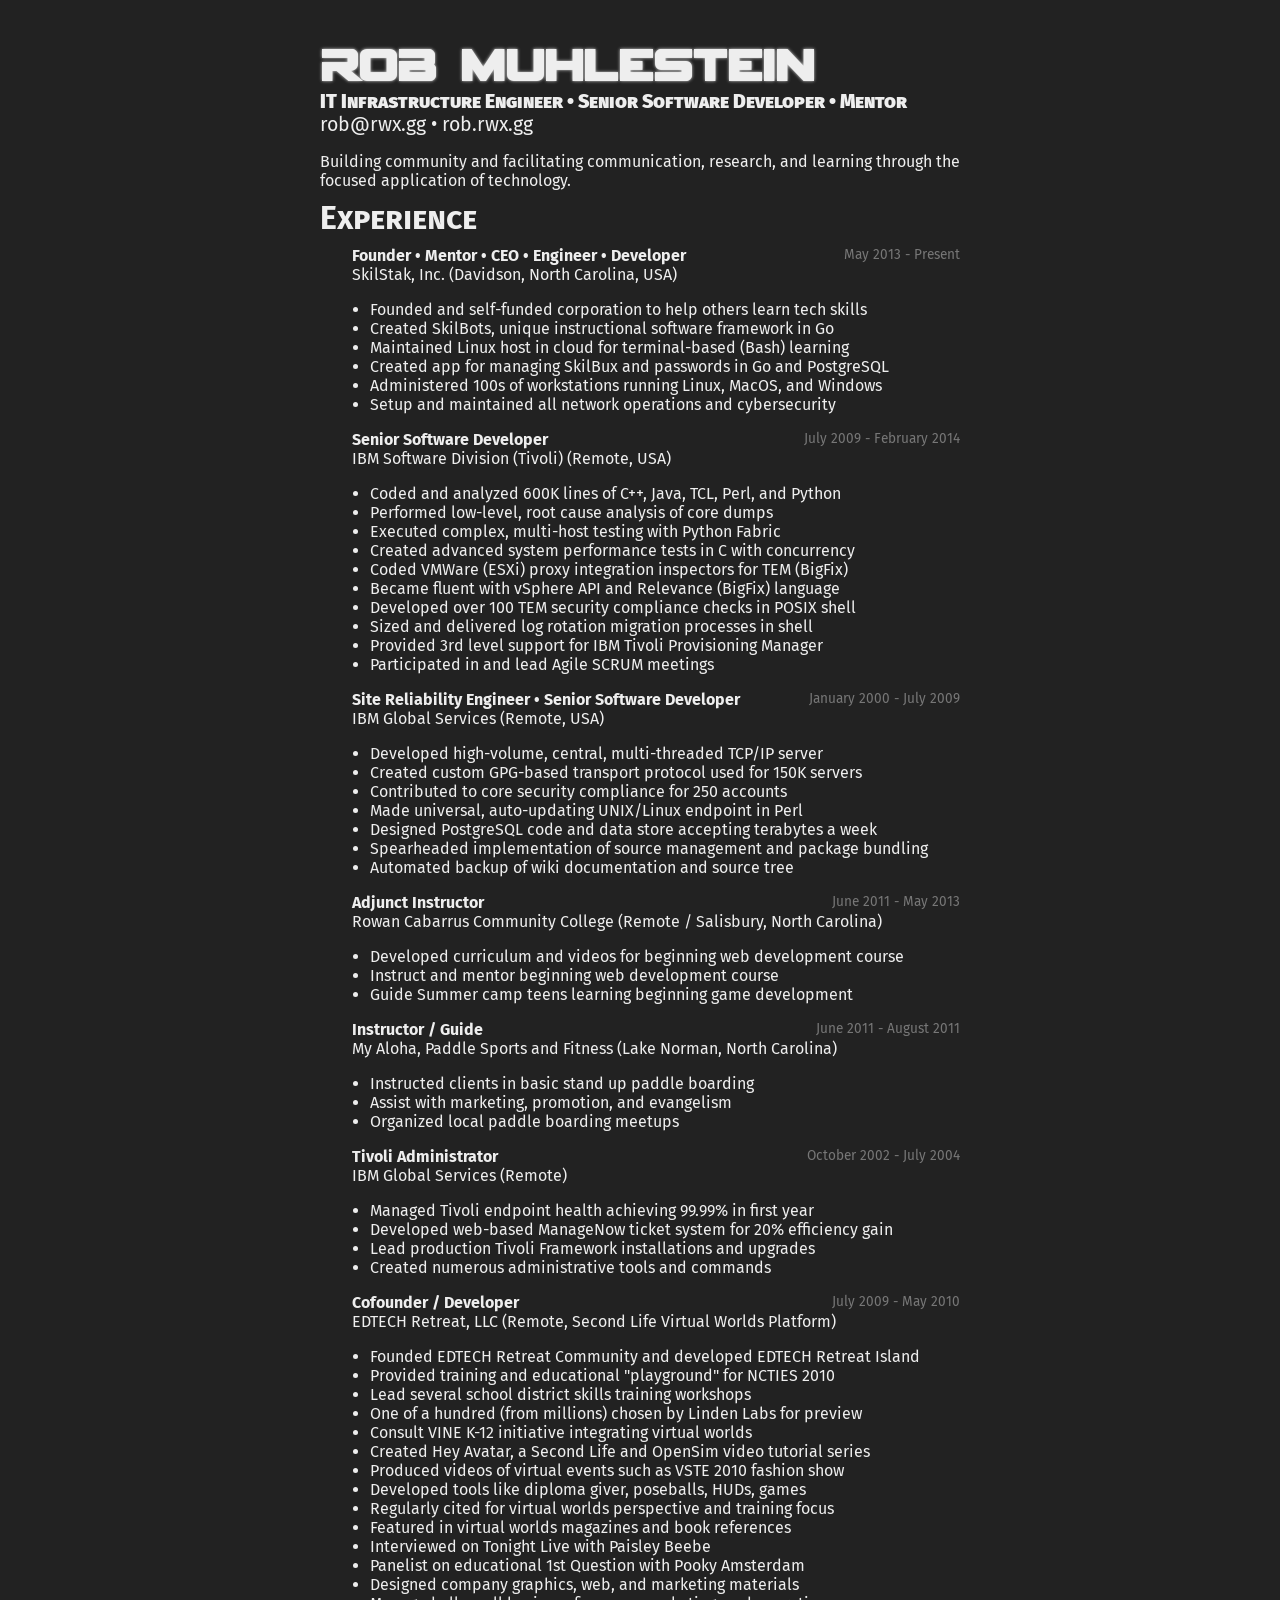
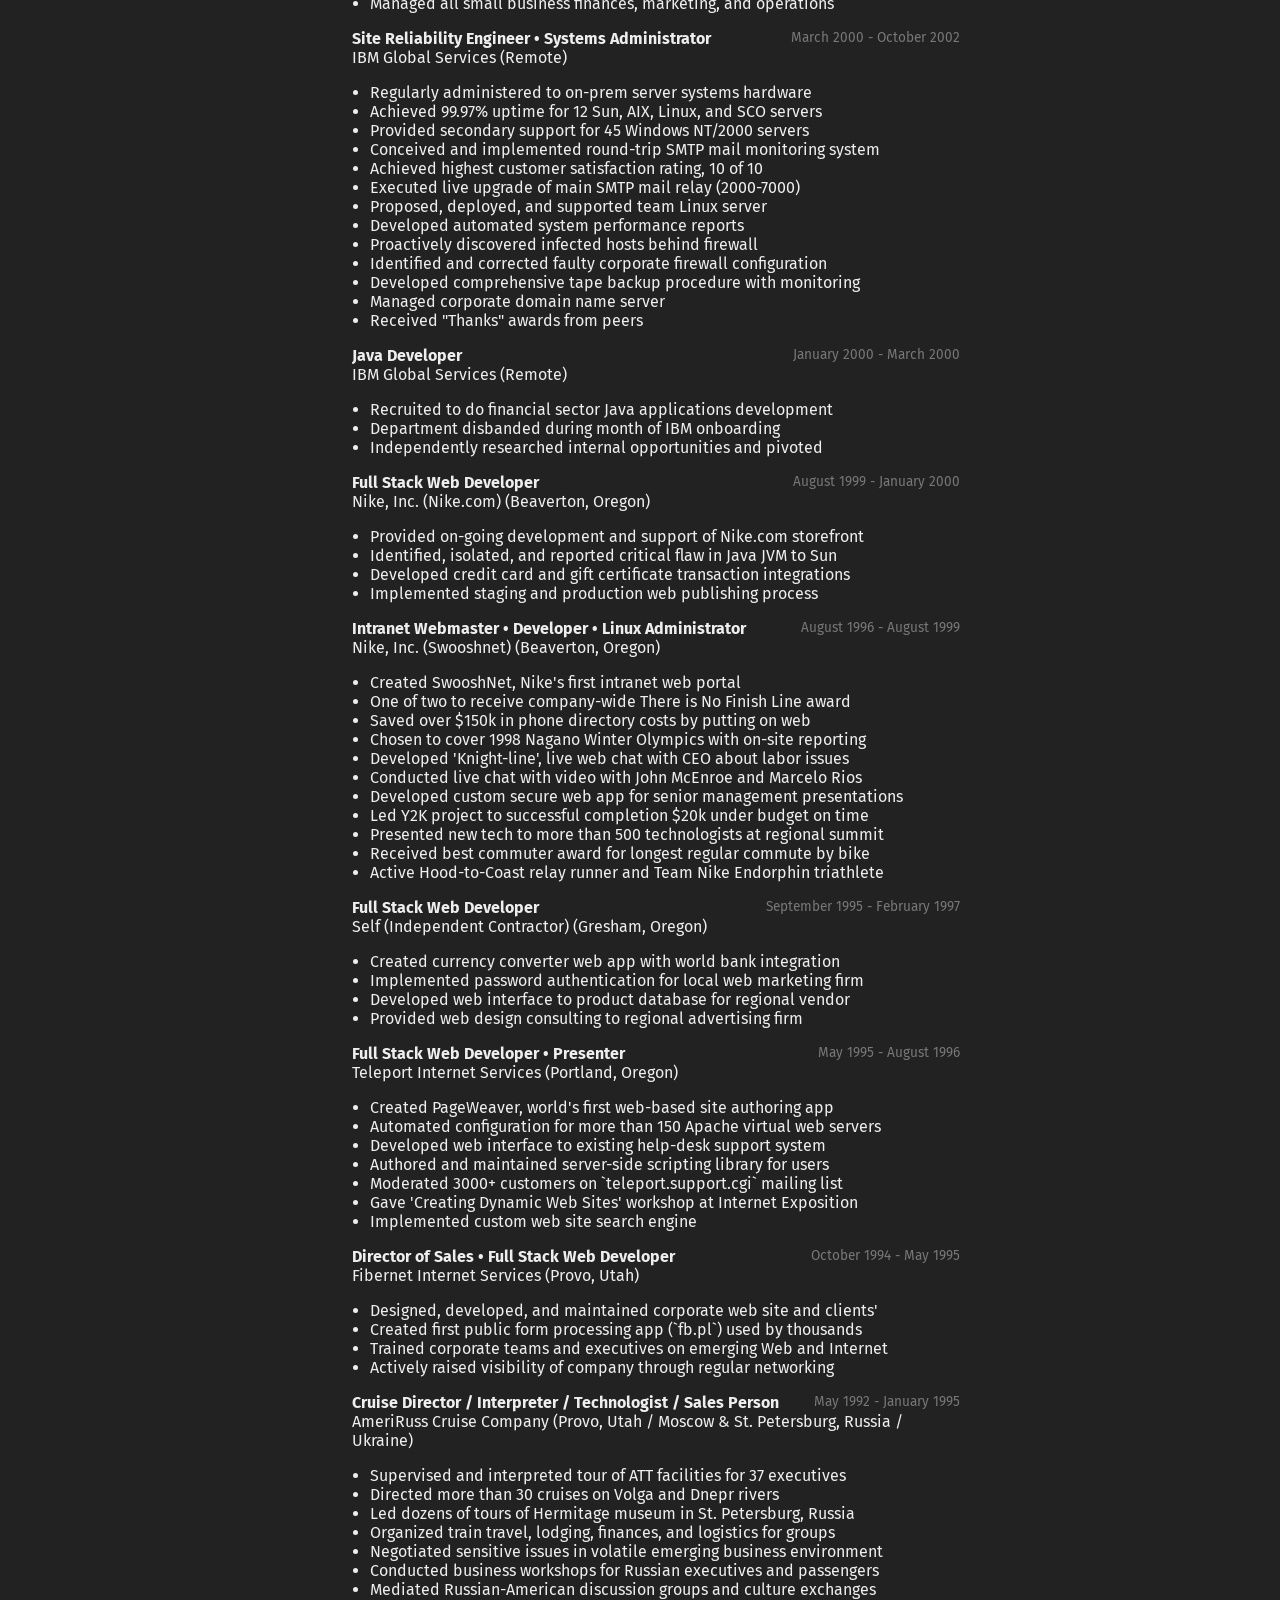
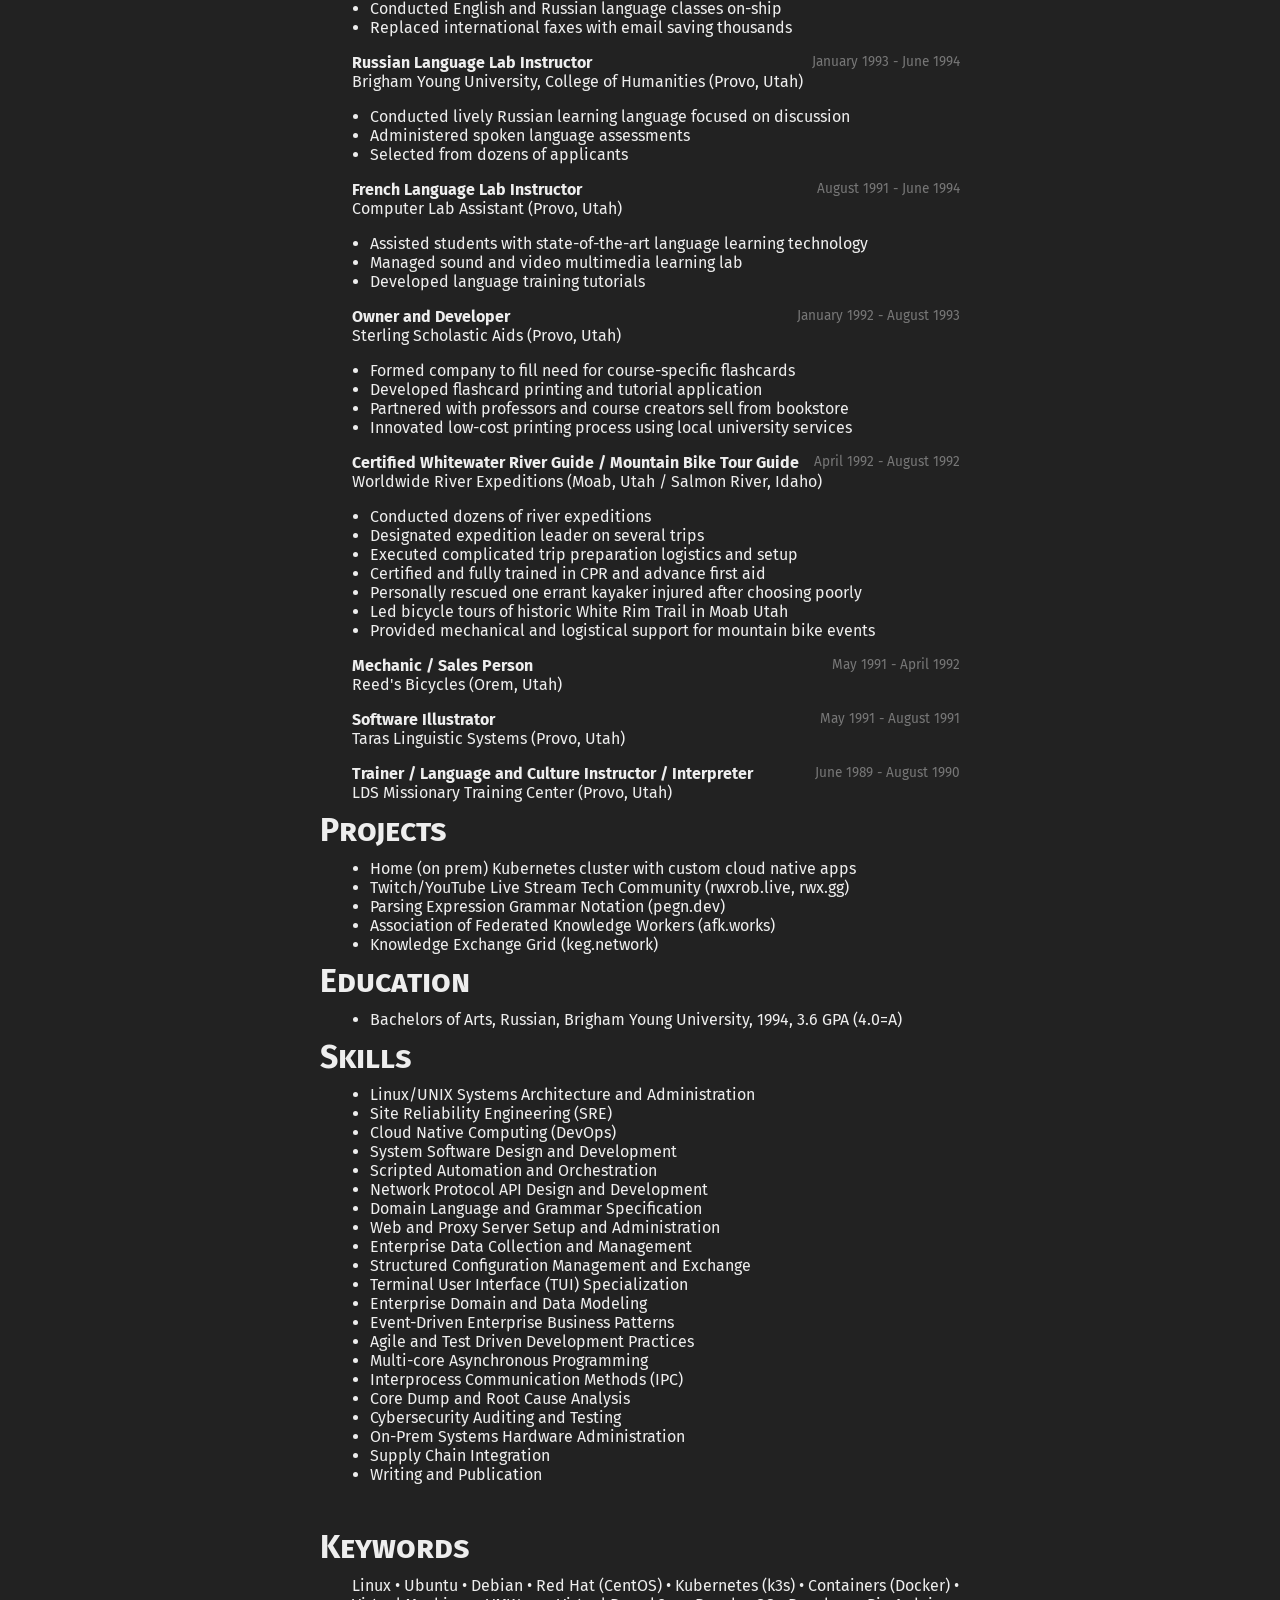
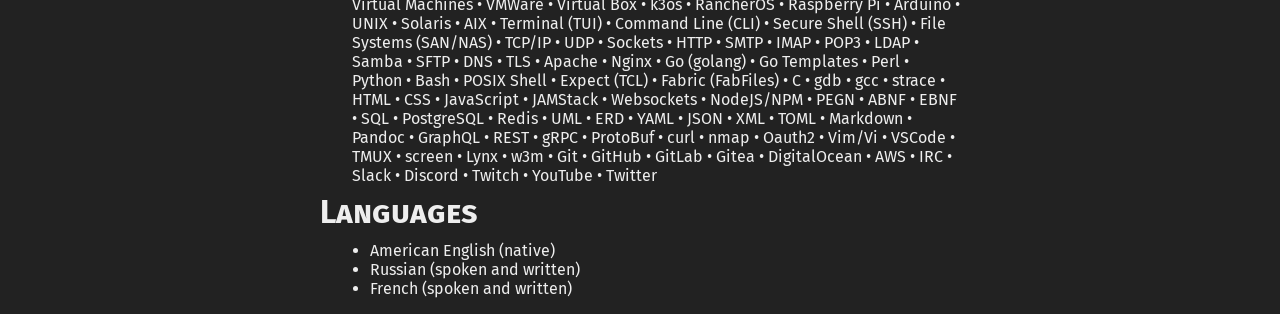
<file: resumes/it-engineer/index.html>
<!doctype html>
<html lang='en-US'>
<head>
<title>Rob Muhlestein | IT Infrastructure Engineer • Senior Software Developer • Mentor</title>

<meta charset="UTF-8">
<meta name="viewport" content="width=device-width, initial-scale=1.0">

<link rel="shortcut icon" href="../../logo.jpg" type="image/jpg">
<link href="https://fonts.googleapis.com/css2?family=Fira+Sans:ital,wght@0,400;0,500;0,  600;0,700;0,800;0,900;1,400;1,500;1,600;1,700;1,800;1,900&display=swap" rel="stylesheet">

<style>
@font-face {
  font-family: SpyAgency;
  src: url('spyagencyv3.ttf');
}

* {
  text-rendering: optimizeLegibility;
  box-sizing: border-box;
}

:root {
  --bgcolor: #222;
  --fgcolor: #eee;
  --boardfg: white;
  --boardbg: black;
  --high:    #ccc;
  --medhigh: #aaa;
  --lowhigh: #888;
  --highlow: #666;
  --medlow:  #555;
  --low:     #444;
  --lowlow:  #333;
  --font: 'Fira Sans', -apple-system, BlinkMacSystemFont, "Segoe UI", Roboto, Oxygen, Ubuntu, Cantarell, "Droid Sans", "Helvetica Neue", sans-serif;
  font-family: var(--font);
  background: var(--bgcolor);
  color: var(--fgcolor);
  text-rendering: optimizeLegibility;
}

main {
  max-width: 40rem;
  margin-left: auto;
  margin-right: auto;
}

ul {
  margin-left: .6rem;
}

h2 {
  font-variant: small-caps;
  font-size: 2rem;
  line-height: .2rem;
}

</style>

</head>
<body>
<main>
<style>
#name {
  text-shadow: 0 0 .2rem #ddd;
  font-weight: 900;
  font-size: 3rem;
	font-family: SpyAgency, var(--font);
  margin-bottom: 0;
}
#role {
  font-size:1.22rem;
  font-weight: 900;
  font-variant: small-caps;
  margin-top: 0;
}
#about {
  display: grid;
  grid-template-areas: "name" "role " "contact";
}
#contact {
  font-size:1.22rem;
}
</style>

<div id=about>
<h1 id=name style='grid-area: name'>Rob Muhlestein</h1>
<div id=role style='grid-area: role'>IT Infrastructure Engineer • Senior Software Developer • Mentor</div>
<div id=contact style='grid-area: contact'>rob@rwx.gg • rob.rwx.gg</div>
</div>

<style></style>
<p id=mission>Building community and facilitating communication, research, and learning through the focused application of technology.</p>

<style>
.employer {
  padding-left: 2rem;
  margin-bottom: 1rem;
}
.employer .role {
  display: flex;
  justify-content: space-between;
}
.employer .role .dates {
  font-size: .85rem;
  color: #777;
}
</style>

<div id=experience>
<h2>Experience</h2>

<div class=employer>

<div class=role>
  <div><strong>Founder • Mentor • CEO • Engineer • Developer</strong></div>
  <div class=dates>May 2013 - Present</div>
</div>
<div class=entity>SkilStak, Inc. <span class=loc>(Davidson, North Carolina, USA)</span></div>
</div>

<ul class=deets>

<li class=deet>Founded and self-funded corporation to help others learn tech skills</li>

<li class=deet>Created SkilBots, unique instructional software framework in Go</li>

<li class=deet>Maintained Linux host in cloud for terminal-based (Bash) learning</li>

<li class=deet>Created app for managing SkilBux and passwords in Go and PostgreSQL</li>

<li class=deet>Administered 100s of workstations running Linux, MacOS, and Windows</li>

<li class=deet>Setup and maintained all network operations and cybersecurity</li>

</ul>

</div>

<div class=employer>

<div class=role>
  <div><strong>Senior Software Developer</strong></div>
  <div class=dates>July 2009 - February 2014</div>
</div>
<div class=entity>IBM Software Division (Tivoli) <span class=loc>(Remote, USA)</span></div>
</div>

<ul class=deets>

<li class=deet>Coded and analyzed 600K lines of C&#43;&#43;, Java, TCL, Perl, and Python</li>

<li class=deet>Performed low-level, root cause analysis of core dumps</li>

<li class=deet>Executed complex, multi-host testing with Python Fabric</li>

<li class=deet>Created advanced system performance tests in C with concurrency</li>

<li class=deet>Coded VMWare (ESXi) proxy integration inspectors for TEM (BigFix)</li>

<li class=deet>Became fluent with vSphere API and Relevance (BigFix) language</li>

<li class=deet>Developed over 100 TEM security compliance checks in POSIX shell</li>

<li class=deet>Sized and delivered log rotation migration processes in shell</li>

<li class=deet>Provided 3rd level support for IBM Tivoli Provisioning Manager</li>

<li class=deet>Participated in and lead Agile SCRUM meetings</li>

</ul>

</div>

<div class=employer>

<div class=role>
  <div><strong>Site Reliability Engineer • Senior Software Developer</strong></div>
  <div class=dates>January 2000 - July 2009</div>
</div>
<div class=entity>IBM Global Services <span class=loc>(Remote, USA)</span></div>
</div>

<ul class=deets>

<li class=deet>Developed high-volume, central, multi-threaded TCP/IP server</li>

<li class=deet>Created custom GPG-based transport protocol used for 150K servers</li>

<li class=deet>Contributed to core security compliance for 250 accounts</li>

<li class=deet>Made universal, auto-updating UNIX/Linux endpoint in Perl</li>

<li class=deet>Designed PostgreSQL code and data store accepting terabytes a week</li>

<li class=deet>Spearheaded implementation of source management and package bundling</li>

<li class=deet>Automated backup of wiki documentation and source tree</li>

</ul>

</div>

<div class=employer>

<div class=role>
  <div><strong>Adjunct Instructor</strong></div>
  <div class=dates>June 2011 - May 2013</div>
</div>
<div class=entity>Rowan Cabarrus Community College <span class=loc>(Remote / Salisbury, North Carolina)</span></div>
</div>

<ul class=deets>

<li class=deet>Developed curriculum and videos for beginning web development course</li>

<li class=deet>Instruct and mentor beginning web development course</li>

<li class=deet>Guide Summer camp teens learning beginning game development</li>

</ul>

</div>

<div class=employer>

<div class=role>
  <div><strong>Instructor / Guide</strong></div>
  <div class=dates>June 2011 - August 2011</div>
</div>
<div class=entity>My Aloha, Paddle Sports and Fitness <span class=loc>(Lake Norman, North Carolina)</span></div>
</div>

<ul class=deets>

<li class=deet>Instructed clients in basic stand up paddle boarding</li>

<li class=deet>Assist with marketing, promotion, and evangelism</li>

<li class=deet>Organized local paddle boarding meetups</li>

</ul>

</div>

<div class=employer>

<div class=role>
  <div><strong>Tivoli Administrator</strong></div>
  <div class=dates>October 2002 - July 2004</div>
</div>
<div class=entity>IBM Global Services <span class=loc>(Remote)</span></div>
</div>

<ul class=deets>

<li class=deet>Managed Tivoli endpoint health achieving 99.99% in first year</li>

<li class=deet>Developed web-based ManageNow ticket system for 20% efficiency gain</li>

<li class=deet>Lead production Tivoli Framework installations and upgrades</li>

<li class=deet>Created numerous administrative tools and commands</li>

</ul>

</div>

<div class=employer>

<div class=role>
  <div><strong>Cofounder / Developer</strong></div>
  <div class=dates>July 2009 - May 2010</div>
</div>
<div class=entity>EDTECH Retreat, LLC <span class=loc>(Remote, Second Life Virtual Worlds Platform)</span></div>
</div>

<ul class=deets>

<li class=deet>Founded EDTECH Retreat Community and developed EDTECH Retreat Island</li>

<li class=deet>Provided training and educational &#34;playground&#34; for NCTIES 2010</li>

<li class=deet>Lead several school district skills training workshops</li>

<li class=deet>One of a hundred (from millions) chosen by Linden Labs for preview</li>

<li class=deet>Consult VINE K-12 initiative integrating virtual worlds</li>

<li class=deet>Created Hey Avatar, a Second Life and OpenSim video tutorial series</li>

<li class=deet>Produced videos of virtual events such as VSTE 2010 fashion show</li>

<li class=deet>Developed tools like diploma giver, poseballs, HUDs, games</li>

<li class=deet>Regularly cited for virtual worlds perspective and training focus</li>

<li class=deet>Featured in virtual worlds magazines and book references</li>

<li class=deet>Interviewed on Tonight Live with Paisley Beebe</li>

<li class=deet>Panelist on educational 1st Question with Pooky Amsterdam</li>

<li class=deet>Designed company graphics, web, and marketing materials</li>

<li class=deet>Managed all small business finances, marketing, and operations</li>

</ul>

</div>

<div class=employer>

<div class=role>
  <div><strong>Site Reliability Engineer • Systems Administrator</strong></div>
  <div class=dates>March 2000 - October 2002</div>
</div>
<div class=entity>IBM Global Services <span class=loc>(Remote)</span></div>
</div>

<ul class=deets>

<li class=deet>Regularly administered to on-prem server systems hardware</li>

<li class=deet>Achieved 99.97% uptime for 12 Sun, AIX, Linux, and SCO servers</li>

<li class=deet>Provided secondary support for 45 Windows NT/2000 servers</li>

<li class=deet>Conceived and implemented round-trip SMTP mail monitoring system</li>

<li class=deet>Achieved highest customer satisfaction rating, 10 of 10</li>

<li class=deet>Executed live upgrade of main SMTP mail relay (2000-7000)</li>

<li class=deet>Proposed, deployed, and supported team Linux server</li>

<li class=deet>Developed automated system performance reports</li>

<li class=deet>Proactively discovered infected hosts behind firewall</li>

<li class=deet>Identified and corrected faulty corporate firewall configuration</li>

<li class=deet>Developed comprehensive tape backup procedure with monitoring</li>

<li class=deet>Managed corporate domain name server</li>

<li class=deet>Received &#34;Thanks&#34; awards from peers</li>

</ul>

</div>

<div class=employer>

<div class=role>
  <div><strong>Java Developer</strong></div>
  <div class=dates>January 2000 - March 2000</div>
</div>
<div class=entity>IBM Global Services <span class=loc>(Remote)</span></div>
</div>

<ul class=deets>

<li class=deet>Recruited to do financial sector Java applications development</li>

<li class=deet>Department disbanded during month of IBM onboarding</li>

<li class=deet>Independently researched internal opportunities and pivoted</li>

</ul>

</div>

<div class=employer>

<div class=role>
  <div><strong>Full Stack Web Developer</strong></div>
  <div class=dates>August 1999 - January 2000</div>
</div>
<div class=entity>Nike, Inc. (Nike.com) <span class=loc>(Beaverton, Oregon)</span></div>
</div>

<ul class=deets>

<li class=deet>Provided on-going development and support of Nike.com storefront</li>

<li class=deet>Identified, isolated, and reported critical flaw in Java JVM to Sun</li>

<li class=deet>Developed credit card and gift certificate transaction integrations</li>

<li class=deet>Implemented staging and production web publishing process</li>

</ul>

</div>

<div class=employer>

<div class=role>
  <div><strong>Intranet Webmaster • Developer • Linux Administrator</strong></div>
  <div class=dates>August 1996 - August 1999</div>
</div>
<div class=entity>Nike, Inc. (Swooshnet) <span class=loc>(Beaverton, Oregon)</span></div>
</div>

<ul class=deets>

<li class=deet>Created SwooshNet, Nike&#39;s first intranet web portal</li>

<li class=deet>One of two to receive company-wide There is No Finish Line award</li>

<li class=deet>Saved over $150k in phone directory costs by putting on web</li>

<li class=deet>Chosen to cover 1998 Nagano Winter Olympics with on-site reporting</li>

<li class=deet>Developed &#39;Knight-line&#39;, live web chat with CEO about labor issues</li>

<li class=deet>Conducted live chat with video with John McEnroe and Marcelo Rios</li>

<li class=deet>Developed custom secure web app for senior management presentations</li>

<li class=deet>Led Y2K project to successful completion $20k under budget on time</li>

<li class=deet>Presented new tech to more than 500 technologists at regional summit</li>

<li class=deet>Received best commuter award for longest regular commute by bike</li>

<li class=deet>Active Hood-to-Coast relay runner and Team Nike Endorphin triathlete</li>

</ul>

</div>

<div class=employer>

<div class=role>
  <div><strong>Full Stack Web Developer</strong></div>
  <div class=dates>September 1995 - February 1997</div>
</div>
<div class=entity>Self (Independent Contractor) <span class=loc>(Gresham, Oregon)</span></div>
</div>

<ul class=deets>

<li class=deet>Created currency converter web app with world bank integration</li>

<li class=deet>Implemented password authentication for local web marketing firm</li>

<li class=deet>Developed web interface to product database for regional vendor</li>

<li class=deet>Provided web design consulting to regional advertising firm</li>

</ul>

</div>

<div class=employer>

<div class=role>
  <div><strong>Full Stack Web Developer • Presenter</strong></div>
  <div class=dates>May 1995 - August 1996</div>
</div>
<div class=entity>Teleport Internet Services <span class=loc>(Portland, Oregon)</span></div>
</div>

<ul class=deets>

<li class=deet>Created PageWeaver, world&#39;s first web-based site authoring app</li>

<li class=deet>Automated configuration for more than 150 Apache virtual web servers</li>

<li class=deet>Developed web interface to existing help-desk support system</li>

<li class=deet>Authored and maintained server-side scripting library for users</li>

<li class=deet>Moderated 3000&#43; customers on `teleport.support.cgi` mailing list</li>

<li class=deet>Gave &#39;Creating Dynamic Web Sites&#39; workshop at Internet Exposition</li>

<li class=deet>Implemented custom web site search engine</li>

</ul>

</div>

<div class=employer>

<div class=role>
  <div><strong>Director of Sales • Full Stack Web Developer</strong></div>
  <div class=dates>October 1994 - May 1995</div>
</div>
<div class=entity>Fibernet Internet Services <span class=loc>(Provo, Utah)</span></div>
</div>

<ul class=deets>

<li class=deet>Designed, developed, and maintained corporate web site and clients&#39;</li>

<li class=deet>Created first public form processing app (`fb.pl`) used by thousands</li>

<li class=deet>Trained corporate teams and executives on emerging Web and Internet</li>

<li class=deet>Actively raised visibility of company through regular networking</li>

</ul>

</div>

<div class=employer>

<div class=role>
  <div><strong>Cruise Director / Interpreter / Technologist / Sales Person</strong></div>
  <div class=dates>May 1992 - January 1995</div>
</div>
<div class=entity>AmeriRuss Cruise Company <span class=loc>(Provo, Utah / Moscow &amp; St. Petersburg, Russia / Ukraine)</span></div>
</div>

<ul class=deets>

<li class=deet>Supervised and interpreted tour of ATT facilities for 37 executives</li>

<li class=deet>Directed more than 30 cruises on Volga and Dnepr rivers</li>

<li class=deet>Led dozens of tours of Hermitage museum in St. Petersburg, Russia</li>

<li class=deet>Organized train travel, lodging, finances, and logistics for groups</li>

<li class=deet>Negotiated sensitive issues in volatile emerging business environment</li>

<li class=deet>Conducted business workshops for Russian executives and passengers</li>

<li class=deet>Mediated Russian-American discussion groups and culture exchanges</li>

<li class=deet>Conducted English and Russian language classes on-ship</li>

<li class=deet>Replaced international faxes with email saving thousands</li>

</ul>

</div>

<div class=employer>

<div class=role>
  <div><strong>Russian Language Lab Instructor</strong></div>
  <div class=dates>January 1993 - June 1994</div>
</div>
<div class=entity>Brigham Young University, College of Humanities <span class=loc>(Provo, Utah)</span></div>
</div>

<ul class=deets>

<li class=deet>Conducted lively Russian learning language focused on discussion</li>

<li class=deet>Administered spoken language assessments</li>

<li class=deet>Selected from dozens of applicants</li>

</ul>

</div>

<div class=employer>

<div class=role>
  <div><strong>French Language Lab Instructor</strong></div>
  <div class=dates>August 1991 - June 1994</div>
</div>
<div class=entity>Computer Lab Assistant <span class=loc>(Provo, Utah)</span></div>
</div>

<ul class=deets>

<li class=deet>Assisted students with state-of-the-art language learning technology</li>

<li class=deet>Managed sound and video multimedia learning lab</li>

<li class=deet>Developed language training tutorials</li>

</ul>

</div>

<div class=employer>

<div class=role>
  <div><strong>Owner and Developer</strong></div>
  <div class=dates>January 1992 - August 1993</div>
</div>
<div class=entity>Sterling Scholastic Aids <span class=loc>(Provo, Utah)</span></div>
</div>

<ul class=deets>

<li class=deet>Formed company to fill need for course-specific flashcards</li>

<li class=deet>Developed flashcard printing and tutorial application</li>

<li class=deet>Partnered with professors and course creators sell from bookstore</li>

<li class=deet>Innovated low-cost printing process using local university services</li>

</ul>

</div>

<div class=employer>

<div class=role>
  <div><strong>Certified Whitewater River Guide / Mountain Bike Tour Guide</strong></div>
  <div class=dates>April 1992 - August 1992</div>
</div>
<div class=entity>Worldwide River Expeditions <span class=loc>(Moab, Utah / Salmon River, Idaho)</span></div>
</div>

<ul class=deets>

<li class=deet>Conducted dozens of river expeditions</li>

<li class=deet>Designated expedition leader on several trips</li>

<li class=deet>Executed complicated trip preparation logistics and setup</li>

<li class=deet>Certified and fully trained in CPR and advance first aid</li>

<li class=deet>Personally rescued one errant kayaker injured after choosing poorly</li>

<li class=deet>Led bicycle tours of historic White Rim Trail in Moab Utah</li>

<li class=deet>Provided mechanical and logistical support for mountain bike events</li>

</ul>

</div>

<div class=employer>

<div class=role>
  <div><strong>Mechanic / Sales Person</strong></div>
  <div class=dates>May 1991 - April 1992</div>
</div>
<div class=entity>Reed&#39;s Bicycles <span class=loc>(Orem, Utah)</span></div>
</div>

<ul class=deets>

</ul>

</div>

<div class=employer>

<div class=role>
  <div><strong>Software Illustrator</strong></div>
  <div class=dates>May 1991 - August 1991</div>
</div>
<div class=entity>Taras Linguistic Systems <span class=loc>(Provo, Utah)</span></div>
</div>

<ul class=deets>

</ul>

</div>

<div class=employer>

<div class=role>
  <div><strong>Trainer / Language and Culture Instructor / Interpreter</strong></div>
  <div class=dates>June 1989 - August 1990</div>
</div>
<div class=entity>LDS Missionary Training Center <span class=loc>(Provo, Utah)</span></div>
</div>

<ul class=deets>

</ul>

</div>


<div id=projects>
<h2>Projects</h2>
<ul>
<li>Home (on prem) Kubernetes cluster with custom cloud native apps</li>
<li>Twitch/YouTube Live Stream Tech Community (rwxrob.live, rwx.gg)</li>
<li>Parsing Expression Grammar Notation (pegn.dev)</li>
<li>Association of Federated Knowledge Workers (afk.works)</li>
<li>Knowledge Exchange Grid (keg.network)</li>
</ul>
</div>

<div id=education>
<h2>Education</h2>
<ul>
<li>Bachelors of Arts, Russian, Brigham Young University, 1994, 3.6 GPA (4.0=A)</li>
</ul>
</div>

<div id=skills>
<h2>Skills</h2>
<ul>
<li>Linux/UNIX Systems Architecture and Administration</li>
<li>Site Reliability Engineering (SRE)</li>
<li>Cloud Native Computing (DevOps)</li>
<li>System Software Design and Development</li>
<li>Scripted Automation and Orchestration</li>
<li>Network Protocol API Design and Development</li>
<li>Domain Language and Grammar Specification</li>
<li>Web and Proxy Server Setup and Administration</li>
<li>Enterprise Data Collection and Management</li>
<li>Structured Configuration Management and Exchange</li>
<li>Terminal User Interface (TUI) Specialization</li>
<li>Enterprise Domain and Data Modeling</li>
<li>Event-Driven Enterprise Business Patterns</li>
<li>Agile and Test Driven Development Practices</li>
<li>Multi-core Asynchronous Programming</li>
<li>Interprocess Communication Methods (IPC)</li>
<li>Core Dump and Root Cause Analysis</li>
<li>Cybersecurity Auditing and Testing</li>
<li>On-Prem Systems Hardware Administration</li>
<li>Supply Chain Integration</li>
<li>Writing and Publication</li>
</ul>
</div>

<style>
#keywords {
  padding-left: 2rem;
}
</style>
<br>
<h2>Keywords</h2>
<div id=keywords>Linux • Ubuntu • Debian • Red Hat (CentOS) • Kubernetes (k3s) • Containers (Docker) • Virtual Machines • VMWare • Virtual Box • k3os • RancherOS • Raspberry Pi • Arduino • UNIX • Solaris • AIX • Terminal (TUI) • Command Line (CLI) • Secure Shell (SSH) • File Systems (SAN/NAS) • TCP/IP • UDP • Sockets • HTTP • SMTP • IMAP • POP3 • LDAP • Samba • SFTP • DNS • TLS • Apache • Nginx • Go (golang) • Go Templates • Perl • Python • Bash • POSIX Shell • Expect (TCL) • Fabric (FabFiles) • C • gdb • gcc • strace • HTML • CSS • JavaScript • JAMStack • Websockets • NodeJS/NPM • PEGN • ABNF • EBNF • SQL • PostgreSQL • Redis • UML • ERD • YAML • JSON • XML • TOML • Markdown • Pandoc • GraphQL • REST • gRPC • ProtoBuf • curl • nmap • Oauth2 • Vim/Vi • VSCode • TMUX • screen • Lynx • w3m • Git • GitHub • GitLab • Gitea • DigitalOcean • AWS • IRC • Slack • Discord • Twitch • YouTube • Twitter</div>

<div id=languages>
<h2>Languages</h2>
<ul>
<li>American English (native)</li>
<li>Russian (spoken and written)</li>
<li>French (spoken and written)</li>
</ul>
</div>

</main>
</body>
</html>
</file>
